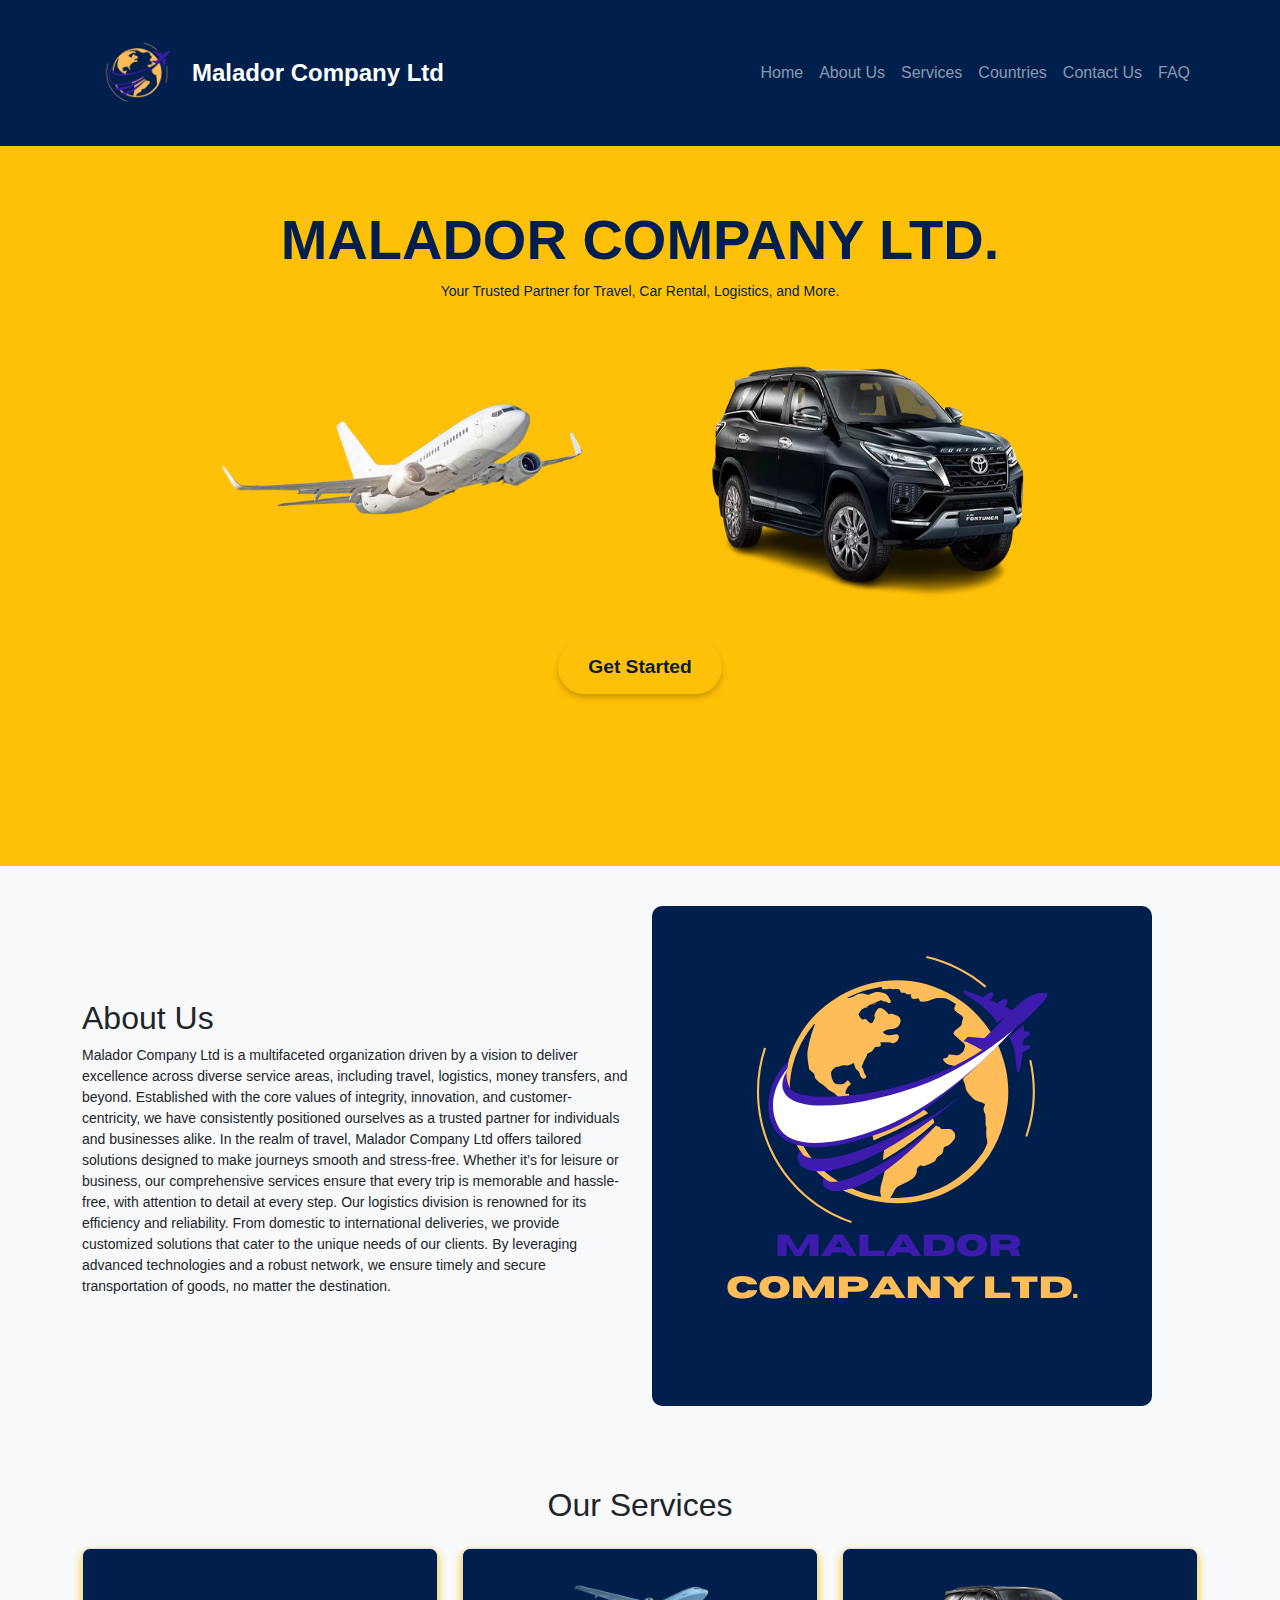
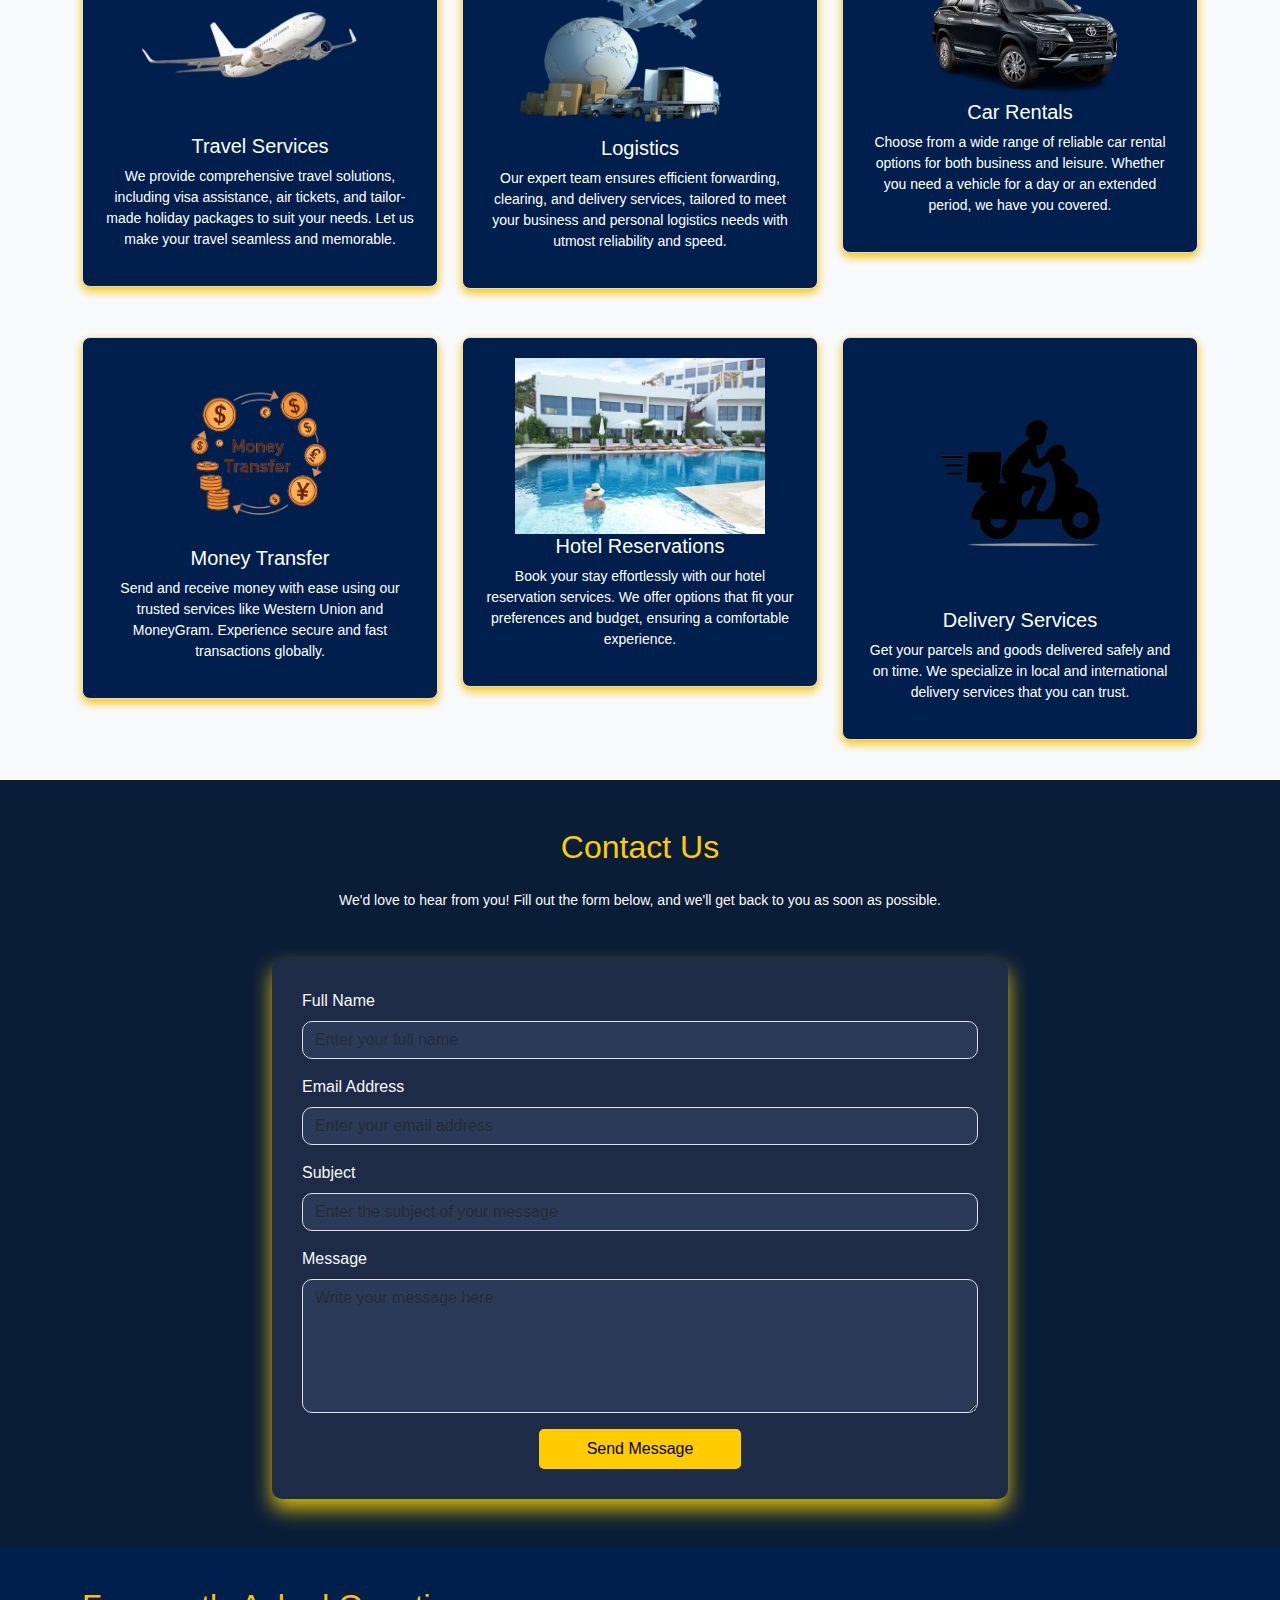
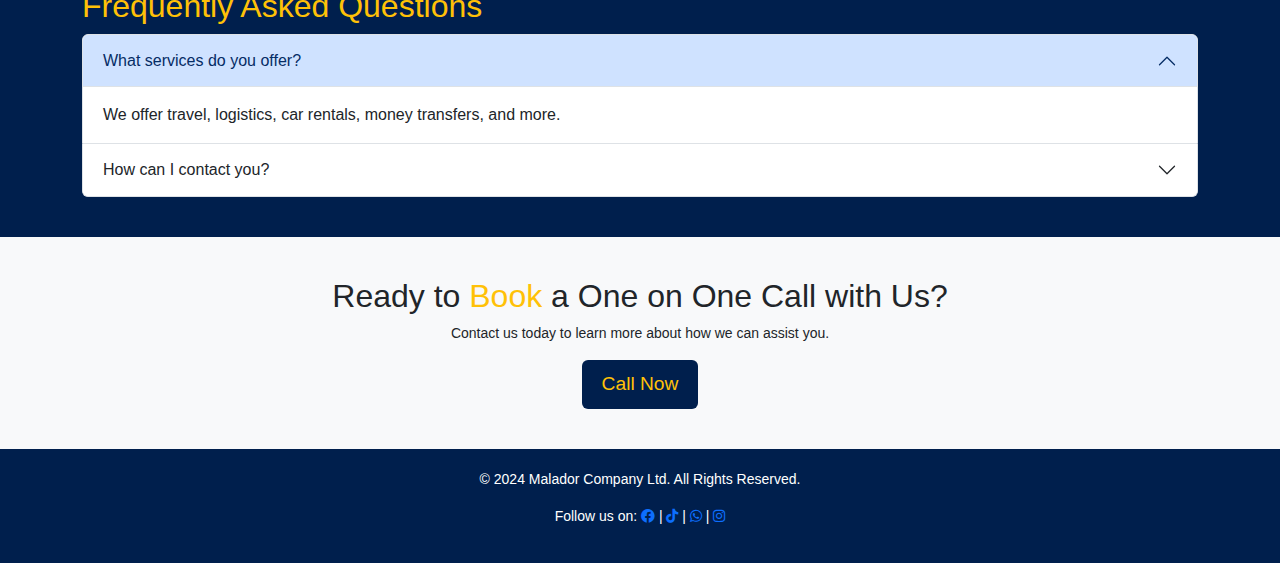
<file: index.html>
<!DOCTYPE html>
<html lang="en">
  <head>
    <meta charset="UTF-8" />
    <meta name="viewport" content="width=device-width, initial-scale=1.0" />
    <title>Malador Company Ltd</title>
    <link
      href="https://cdn.jsdelivr.net/npm/bootstrap@5.3.0/dist/css/bootstrap.min.css"
      rel="stylesheet"
    />
    <link
      href="https://cdnjs.cloudflare.com/ajax/libs/font-awesome/6.0.0-beta3/css/all.min.css"
      rel="stylesheet"
    />

    <link rel="stylesheet" href="style.css" />
    <link rel="shortcut icon" href="/Images/logo.png" type="image/x-icon" />
  </head>
  <body>
    <!-- Header -->
    <header class="header">
      <div class="container">
        <nav class="navbar navbar-expand-lg navbar-dark">
          <a href="index.html">
            <img class="mala" src="/Images/logo.png" alt=""
          /></a>
          <a class="navbar-brand" href="index.html">Malador Company Ltd</a>
          <button
            class="navbar-toggler"
            type="button"
            data-bs-toggle="collapse"
            data-bs-target="#navbarNav"
          >
            <span class="navbar-toggler-icon"></span>
          </button>
          <div class="collapse navbar-collapse" id="navbarNav">
            <ul class="navbar-nav ms-auto">
              <li class="nav-item">
                <a class="nav-link" href="/index.html#about">Home</a>
              </li>
              <li class="nav-item">
                <a class="nav-link" href="#about">About Us</a>
              </li>
              <li class="nav-item">
                <a class="nav-link" href="#services">Services</a>
              </li>
              <li class="nav-item">
                <a class="nav-link" href="/countrie.html">Countries</a>
              </li>
              <li class="nav-item">
                <a class="nav-link" href="#contact">Contact Us</a>
              </li>
              <li class="nav-item">
                <a class="nav-link" href="#faq">FAQ</a>
              </li>
            </ul>
          </div>
        </nav>
      </div>
    </header>

    <!-- Hero Section -->
    <section class="hero">
      <div class="container text-center">
        <h1>MALADOR COMPANY LTD.</h1>
        <p>Your Trusted Partner for Travel, Car Rental, Logistics, and More.</p>
        <div class="hero-images">
          <img
            src="/Images/Airplane-Sky-201811-001-720x475-removebg-preview.png"
            alt="Airplane"
          />
          <img src="/Images/car.png" alt="Car" />
        </div>
        <a href="/countrie.html">
          <button class="hero-btn">Get Started</button></a
        >
      </div>
    </section>

    <!-- About Section -->
    <section class="about" id="about">
      <div class="container">
        <div class="row align-items-center">
          <div class="col-md-6">
            <h2>About Us</h2>
            <p>
              Malador Company Ltd is a multifaceted organization driven by a
              vision to deliver excellence across diverse service areas,
              including travel, logistics, money transfers, and beyond.
              Established with the core values of integrity, innovation, and
              customer-centricity, we have consistently positioned ourselves as
              a trusted partner for individuals and businesses alike. In the
              realm of travel, Malador Company Ltd offers tailored solutions
              designed to make journeys smooth and stress-free. Whether it’s for
              leisure or business, our comprehensive services ensure that every
              trip is memorable and hassle-free, with attention to detail at
              every step. Our logistics division is renowned for its efficiency
              and reliability. From domestic to international deliveries, we
              provide customized solutions that cater to the unique needs of our
              clients. By leveraging advanced technologies and a robust network,
              we ensure timely and secure transportation of goods, no matter the
              destination.
            </p>
          </div>
          <div class="col-md-6">
            <img src="/Images/Abut.png" alt="About Us" />
          </div>
        </div>
      </div>
    </section>

    <!-- Services Overview -->
    <section class="services" id="services">
      <div class="container">
        <h2 class="mb-4">Our Services</h2>
        <div class="row g-4">
          <div class="col-md-4">
            <div class="service-card text-center">
              <img
                src="/Images/Airplane-Sky-201811-001-720x475-removebg-preview.png"
                alt="Travel Services Icon"
                class="service-img"
              />
              <h5>Travel Services</h5>
              <p>
                We provide comprehensive travel solutions, including visa
                assistance, air tickets, and tailor-made holiday packages to
                suit your needs. Let us make your travel seamless and memorable.
              </p>
            </div>
          </div>
          <div class="col-md-4">
            <div class="service-card text-center">
              <img
                src="/Images/logistics.jpg"
                alt="Logistics Icon"
                class="service-img"
              />
              <h5>Logistics</h5>
              <p>
                Our expert team ensures efficient forwarding, clearing, and
                delivery services, tailored to meet your business and personal
                logistics needs with utmost reliability and speed.
              </p>
            </div>
          </div>
          <div class="col-md-4">
            <div class="service-card text-center">
              <img
                src="/Images/car.png"
                alt="Car Rentals Icon"
                class="service-img"
              />
              <h5>Car Rentals</h5>
              <p>
                Choose from a wide range of reliable car rental options for both
                business and leisure. Whether you need a vehicle for a day or an
                extended period, we have you covered.
              </p>
            </div>
          </div>
        </div>
        <div class="row g-4 mt-4">
          <div class="col-md-4">
            <div class="service-card text-center">
              <img
                src="/Images/moneytransferfx.jpg"
                alt="Money Transfer Icon"
                class="service-img"
              />
              <h5>Money Transfer</h5>
              <p>
                Send and receive money with ease using our trusted services like
                Western Union and MoneyGram. Experience secure and fast
                transactions globally.
              </p>
            </div>
          </div>
          <div class="col-md-4">
            <div class="service-card text-center">
              <img
                src="/Images/hotel2.jpg"
                alt="Hotel Reservations Icon"
                class="service-img"
              />
              <h5>Hotel Reservations</h5>
              <p>
                Book your stay effortlessly with our hotel reservation services.
                We offer options that fit your preferences and budget, ensuring
                a comfortable experience.
              </p>
            </div>
          </div>
          <div class="col-md-4">
            <div class="service-card text-center">
              <img
                src="/Images/delivery-and-courier-motorbike-logo-free-vector.jpg"
                alt="Delivery Services Icon"
                class="service-img"
              />
              <h5>Delivery Services</h5>
              <p>
                Get your parcels and goods delivered safely and on time. We
                specialize in local and international delivery services that you
                can trust.
              </p>
            </div>
          </div>
        </div>
      </div>
    </section>

    <!-- Contact Form Section -->
    <section id="contact" class="py-5 bg-dark text-light">
      <div class="container">
        <h2 class="text-center mb-4 text-warning">Contact Us</h2>
        <p class="text-center mb-5">
          We'd love to hear from you! Fill out the form below, and we'll get
          back to you as soon as possible.
        </p>
        <div class="row justify-content-center">
          <div class="col-md-8">
            <form class="form-container">
              <div class="mb-3">
                <label for="name" class="form-label">Full Name</label>
                <input
                  type="text"
                  class="form-control"
                  id="name"
                  placeholder="Enter your full name"
                  required
                />
              </div>
              <div class="mb-3">
                <label for="email" class="form-label">Email Address</label>
                <input
                  type="email"
                  class="form-control"
                  id="email"
                  placeholder="Enter your email address"
                  required
                />
              </div>
              <div class="mb-3">
                <label for="subject" class="form-label">Subject</label>
                <input
                  type="text"
                  class="form-control"
                  id="subject"
                  placeholder="Enter the subject of your message"
                />
              </div>
              <div class="mb-3">
                <label for="message" class="form-label">Message</label>
                <textarea
                  class="form-control"
                  id="message"
                  rows="5"
                  placeholder="Write your message here"
                  required
                ></textarea>
              </div>
              <div class="text-center">
                <button type="submit" class="btn btn-warning px-5 py-2">
                  Send Message
                </button>
              </div>
            </form>
          </div>
        </div>
      </div>
    </section>

    <!-- FAQ Section -->
    <section class="faq" id="faq">
      <div class="container">
        <h2>Frequently Asked Questions</h2>
        <div class="accordion" id="faqAccordion">
          <div class="accordion-item">
            <h2 class="accordion-header" id="faq1">
              <button
                class="accordion-button"
                type="button"
                data-bs-toggle="collapse"
                data-bs-target="#collapse1"
              >
                What services do you offer?
              </button>
            </h2>
            <div
              id="collapse1"
              class="accordion-collapse collapse show"
              data-bs-parent="#faqAccordion"
            >
              <div class="accordion-body">
                We offer travel, logistics, car rentals, money transfers, and
                more.
              </div>
            </div>
          </div>
          <div class="accordion-item">
            <h2 class="accordion-header" id="faq2">
              <button
                class="accordion-button collapsed"
                type="button"
                data-bs-toggle="collapse"
                data-bs-target="#collapse2"
              >
                How can I contact you?
              </button>
            </h2>
            <div
              id="collapse2"
              class="accordion-collapse collapse"
              data-bs-parent="#faqAccordion"
            >
              <div class="accordion-body">
                You can contact us through our website or call our customer
                service line.
              </div>
            </div>
          </div>
        </div>
      </div>
    </section>

    <!-- Call to Action -->
    <section class="cta">
      <div class="container">
        <h2>
          Ready to <span style="color: #ffc107; font-weight: 400">Book</span> a
          One on One Call with Us?
        </h2>
        <p>Contact us today to learn more about how we can assist you.</p>
        <a href="+2327888795" class="btn">Call Now</a>
      </div>
    </section>

    <!-- Footer -->
    <footer class="footer">
      <div class="container">
        <p>&copy; 2024 Malador Company Ltd. All Rights Reserved.</p>
        <p>
          Follow us on:
          <a href="https://facebook.com" target="_blank"
            ><i class="fa-brands fa-facebook"></i
          ></a>
          |
          <a href="https://twitter.com" target="_blank"
            ><i class="fa-brands fa-tiktok"></i
          ></a>
          |
          <a href="https://twitter.com" target="_blank"
            ><i class="fa-brands fa-whatsapp"></i
          ></a>
          |
          <a href="https://instagram.com" target="_blank"
            ><i class="fa-brands fa-instagram"></i
          ></a>
        </p>
      </div>
    </footer>

    <!-- Bootstrap JS -->
    <script src="https://cdn.jsdelivr.net/npm/bootstrap@5.3.0/dist/js/bootstrap.bundle.min.js"></script>
  </body>
</html>
</file>
<file: style.css>
body {
  font-family: Arial, sans-serif;
  background-color: #f8f9fa;
  color: #212529;
}
.header {
  background-color: #001f4d;
  color: #ffc107;
  padding: 10px 20px;
}
.header .navbar-brand {
  font-weight: bold;
  font-size: 1.5rem;
}
.hero {
  background-color: #ffc107;
  color: #001f4d;
  text-align: center;
  padding: 60px 20px;
  position: relative;
  height: 80vh;
}
.hero h1 {
  font-size: 3.5rem;
  font-weight: bold;
}
.hero,p{
  font-size: 25px;
}
.hero-images {
  display: flex;
  justify-content: center;
  gap: 20px;
  margin-top: 30px;
}
.hero-images img {
  width: 420px;
  height: auto;
  border-radius: 10px;
}
.hero-btn {
  background-color: #ffc107; /* Bright, eye-catching color */
  color: #0a1d37; /* Dark text color for contrast */
  font-size: 1.2rem; /* Larger font size */
  font-weight: bold; /* Bold text for emphasis */
  border: none; /* No border */
  border-radius: 50px; /* Rounded corners */
  padding: 12px 30px; /* Comfortable padding */
  cursor: pointer; /* Pointer cursor for better UX */
  transition: transform 0.3s ease, background-color 0.3s ease; /* Smooth transition for hover effects */
  box-shadow: 0px 4px 6px rgba(0, 0, 0, 0.2); /* Subtle shadow */
  margin-top: 2rem;
}

.hero-btn:hover {
  background-color: #e6a800; /* Slightly darker shade on hover */
  transform: scale(1.1); /* Slight enlargement effect */
  box-shadow: 0px 6px 12px rgba(0, 0, 0, 0.3); /* Stronger shadow */
}

.hero-btn:active {
  transform: scale(0.95); /* Pressed button effect */
  box-shadow: 0px 2px 4px rgba(0, 0, 0, 0.2); /* Subtle shadow on press */
}

.services {
  padding: 40px 20px;
  text-align: center;
}
.service-card {
  background-color: #ffffff;
  border: 1px solid #ddd;
  border-radius: 8px;
  box-shadow: 0 4px 8px rgba(0, 0, 0, 0.1);
  padding: 20px;
  transition: transform 0.3s;
}
.service-card:hover {
  transform: scale(1.05);
}
.about {
  padding: 40px 20px;
  background-color: #f8f9fa;
}
.about, p{
    font-size: 14px;
}
.about img {
  max-width: 100%;
  border-radius: 10px;
}
.faq {
  padding: 40px 20px;
  background-color: #001f4d;
  color: #ffffff;
}
.faq h2 {
  color: #ffc107;
}
.team {
  padding: 40px 20px;
  text-align: center;
}
.team .member {
  text-align: center;
  margin-top: 20px;
}
.team .member img {
  width: 150px;
  height: 150px;
  border-radius: 50%;
  margin-bottom: 10px;
}
.cta {
  text-align: center;
  margin: 40px 0;
}
.cta .btn {
  background-color: #001f4d;
  color: #ffc107;
  border: none;
  padding: 10px 20px;
  font-size: 1.2rem;
  transition: background-color 0.3s;
}
.cta .btn:hover {
  background-color: #004080;
}
.footer {
  background-color: #001f4d;
  color: #ffffff;
  text-align: center;
  padding: 20px;
}

.services {
  padding: 40px 20px;
  text-align: center;
}
.service-card {
  background-color: #001f4d;
  border: 1px solid #ddd;
  color: white;
  border-radius: 8px;
  box-shadow: 0 4px 8px rgb(252, 194, 2);
  padding: 20px;
  transition: transform 0.3s;
}
.service-card:hover {
  transform: scale(1.05);
}

/* General styles */
.bg-dark {
  background-color: #0a1d37 !important;
}

.text-warning {
  color: #ffcc00 !important;
}

.form-container {
  background-color: #1e2b47;
  border-radius: 10px;
  padding: 30px;
  box-shadow: 0px 10px 20px rgb(217, 186, 8);
  transition: transform 0.3s ease-in-out, box-shadow 0.3s ease;
}

.form-container:hover {
  transform: scale(1.03);
  box-shadow: 0px 15px 30px rgba(0, 0, 0, 0.2);
}

.form-control {
  border-radius: 10px;
  background-color: #2b3a59;
  color: #fff;
  transition: border-color 0.3s ease, background-color 0.3s ease;
}

.service-img {
  width: 250px;
  height: 120px;
}

.form-control:focus {
  border-color: #ffcc00;
  color: #ffcc00;
  background-color: #334669;
}

.btn-warning {
  background-color: #ffcc00;
  border: none;
  border-radius: 5px;
  transition: background-color 0.3s ease;
}

.btn-warning:hover {
  background-color: #e6b800;
}

/* Animation on page load */
@keyframes fadeIn {
  from {
    opacity: 0;
    transform: translateY(20px);
  }
  to {
    opacity: 1;
    transform: translateY(0);
  }
}

#contact {
  animation: fadeIn 1s ease-out;
}

/* Button hover effect */
.btn-warning:active {
  transform: scale(0.98);
}
.mala {
  width: 110px;
}

/* General styles for responsiveness */
.hero-images img {
  width: 100%; /* Full width for smaller screens */
  max-width: 420px;
  height: auto;
}

.service-img {
  width: 100%;
  max-width: 250px;
  height: auto;
}

@media (max-width: 768px) {
  .hero h1 {
    font-size: 2rem;
  }

  .hero {
    padding: 40px 10px;
  }

  .hero-images {
    flex-direction: column;
    height: 20px;
    width: 240px;
  }

  .form-container {
    padding: 20px;
  }

  .cta .btn {
    font-size: 1rem;
  }
}

@media (max-width: 480px) {
  .header .navbar-brand {
    font-size: 1.2rem;
  }

  .hero h1 {
    font-size: 1.8rem;
  }

  .hero-btn {
    font-size: 1rem;
    padding: 10px 20px;
  }
}

@media (max-width: 600px) {
  .hero h1 {
    font-size: 2rem;
  }

  .hero {
    padding: 40px 10px;
  }

  .hero-images {
    flex-direction: column;
    height: 20px;
    margin-top: 20rem;
    width: 400px;
  }

  .form-container {
    padding: 20px;
  }

  .cta .btn {
    font-size: 1rem;
  }
}

@media (max-width: 360px) {
  .hero h1 {
    font-size: 2rem;
  }

  .hero {
    padding: 40px 10px;
  }

  .hero-images {
    flex-direction: column;
    height: 20px;
    margin-top: 7rem;
    width: 200px;
  }

  .form-container {
    padding: 20px;
  }

  .cta .btn {
    font-size: 1rem;
  }
}

@media (max-width: 712px) {
  .hero h1 {
    font-size: 2rem;
  }

  .hero {
    padding: 40px 10px;
    height: 30rem;
  }

  .about {
    flex-direction: row;
  }

  .hero-images {
    flex-direction: row;
    height: 200px;
    margin-left: 105px;
    width: 240px;
  }

  .form-container {
    padding: 20px;
  }

  .cta .btn {
    font-size: 1rem;
  }
}

@media (max-width: 800px) {
  .hero h1 {
    font-size: 2rem;
  }

  .hero {
    padding: 40px 10px;
    height: 30rem;
  }

  .about {
    flex-direction: row;
  }

  .hero-images {
    flex-direction: row;
    height: 200px;
    margin-left: 180px;
    width: 260px;
  }

  .form-container {
    padding: 20px;
  }

  .cta .btn {
    font-size: 1rem;
  }
}

@media (max-width: 384px) {
  .hero h1 {
    font-size: 2rem;
  }

  .hero {
    padding: 40px 10px;
    height: 30rem;
  }

  .about {
    flex-direction: row;
  }

  .hero-images {
    flex-direction: row;
    height: 200px;
    margin-left: 90px;
    margin-top: 0;
    width: 120px;
  }

  .form-container {
    padding: 20px;
  }

  .cta .btn {
    font-size: 1rem;
  }
}

@media (max-width: 384px) {
  .hero-images {
    flex-direction: row;
    height: 200px;
    margin-left: 50px;
    margin-top: 0;
    width: 20px;
  }
}



@media (max-width: 640px) {
  .hero-images {
    flex-direction: row;
    height: 200px;
    margin-left: 165px;
  padding: auto;
    width: 210px;
  }
}
</file>
